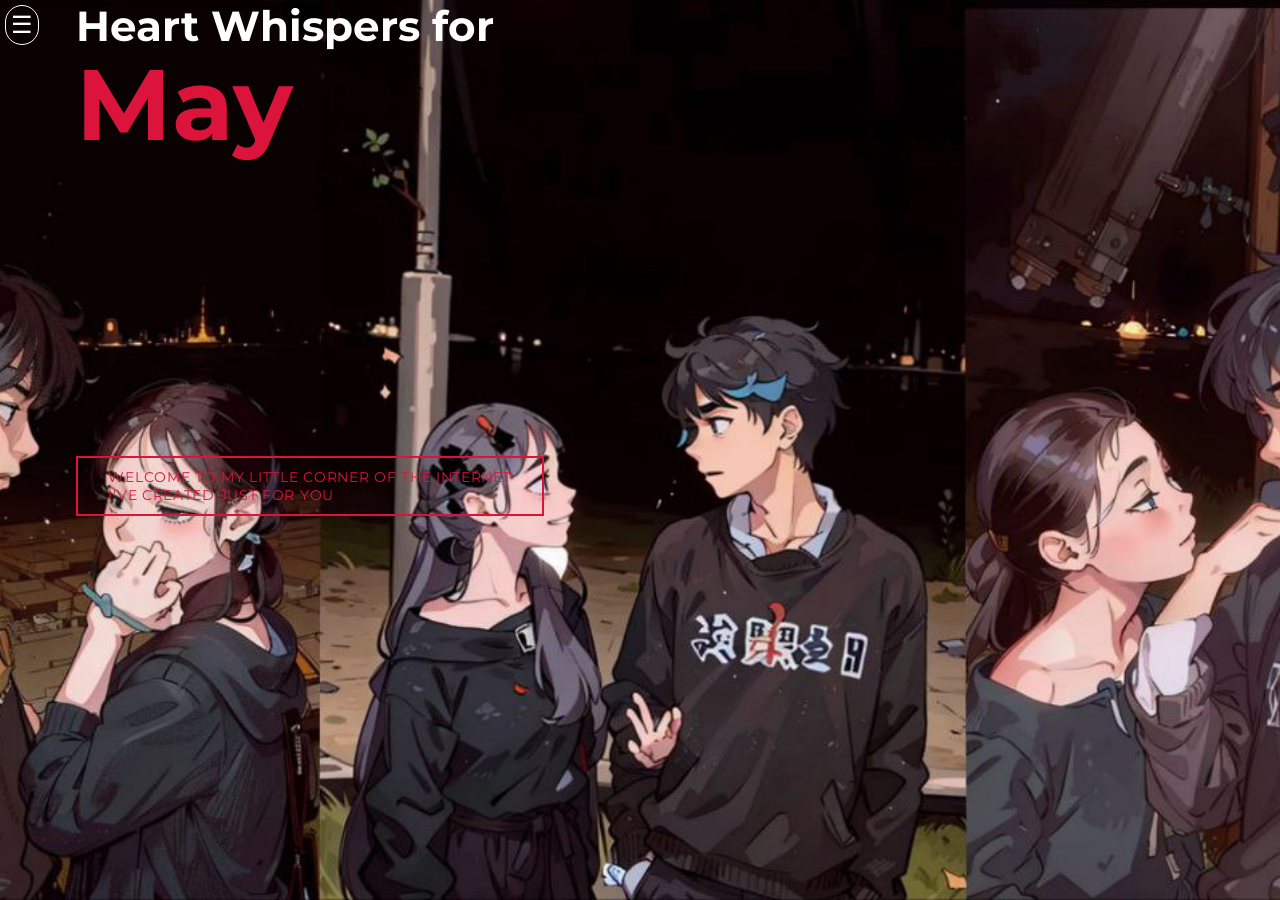
<file: index.html>
<!DOCTYPE html>
<html lang="en">
<head>
  <meta charset="UTF-8">
  <meta name="viewport" content="width=deivce-width, initial-scale=1.0">
  <link rel="stylesheet" href="style.css">
  <script src="script2.js" defer></script>
  <title>Heart Whispers for May</title>
  <link rel="icon" href="image/photo_2023-08-29_23-43-05.jpg" type="image/x-icon">


<body>
   <!-- HomePage Section-->
   <section id="HomePage">
  <!-- Sidebar content-->
    <div class="sidebar">
    
      <a href="PhotoSection.html" class="cta">Timeline & Gallery</a>
      <a href="LetterOfMsg.html" class="cta">Poems echoing within</a>
      <a href="Video.html" class="cta">Your Favourite Tunes</a>
      <a href="video2.html" class="cta">Tunes of My Heart</a>
      <a href="MainVideo.html" class="cta">Confession</a>
      <a href="Abutme.html" class="cta">About Me & Special Thanks</a>
    </div>
    
    </div>
    <button id="sidebarToggle">&#9776;</button>
    <!--End Sidebar content-->  
     <div class="HomePage container">
      <div>
        <h1><span>Heart Whispers for</span></h1>
        <h2> <span>May</span></h2>
        <a href="#" type="button" class="cta1">Welcome To My Little Corner Of The Internet<br> I've Created Just For You</a>
      </div>
     </div>
   </section>
   <!-- End HomePage Section-->
   <script src="script2.js"></script> <!--JavaScript file -->

</body>
</head>
</html>
</file>
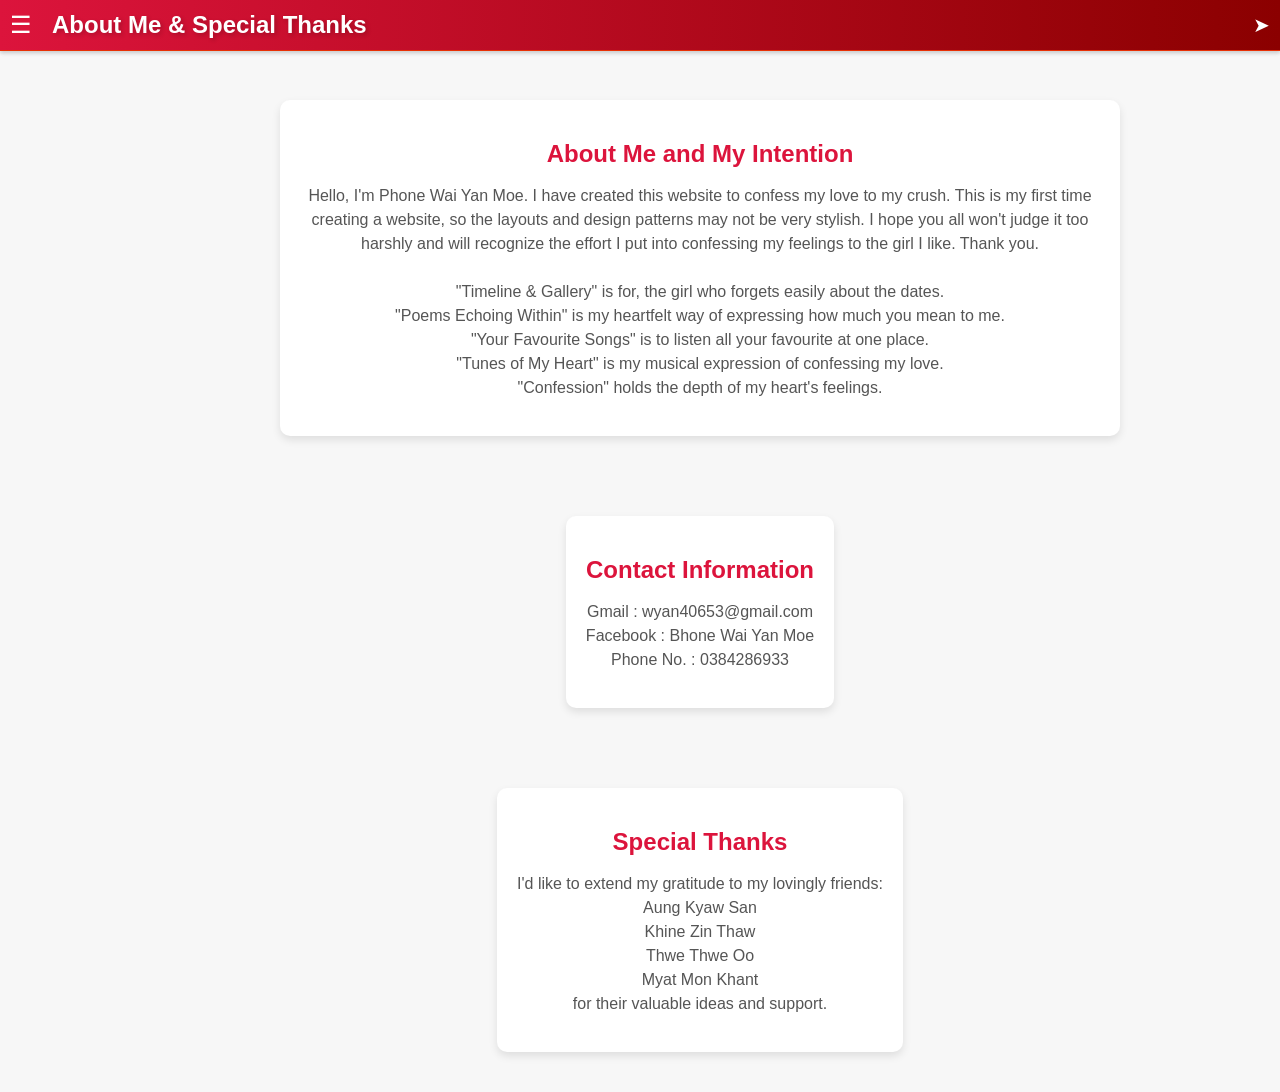
<file: Abutme.html>
<!DOCTYPE html>
<html lang="en">
<head>
  <meta charset="UTF-8">
  <meta name="viewport" content="width=device-width, initial-scale=1.0">
  <link rel="stylesheet" href="style7.css">
  <script src="script2.js" defer></script>
  <link rel="icon" href="image/photo_2023-08-29_23-43-05.jpg" type="image/x-icon">
  <title>About Me</title>
</head>
<body>
  <div class="sidebar">
    <div class="sidebar-content">
    <a href="index.html" class="cta">HomePage</a>
  <a href="PhotoSection.html" class="cta">Timeline & Gallary</a>
  <a href="LetterOfMsg.html" class="cta">Poems echoing within</a>
  <a href="Video.html" class="cta">Your Favourite Tunes</a>
  <a href="video2.html" class="cta">Tunes of My Heart</a>
  <a href="MainVideo.html" class="cta">Confession</a>
    </div>
  </div>
  
  <div class="header">
    <div class="header">   
      <button id="sidebarToggle">&#9776;</button>
      <h1>About Me & Special Thanks</h1>
      <a href="HomePage.html" class="cta1">&#x27A4;</a>
    </div>
  </div>
  
  <div class="content">
    <section class="about-me-section">
      <h2>About Me and My Intention</h2>
      <p>
        Hello, I'm Phone Wai Yan Moe.
        I have created this website to confess my love to my crush. This is my first time creating a website, so the layouts and design patterns may not be very stylish. 
        I hope you all won't judge it too harshly and will recognize the effort I put into confessing my feelings to the girl I like. Thank you.<br><br>
        "Timeline & Gallery" is for, the girl who forgets easily about the dates.<br>
        "Poems Echoing Within" is my heartfelt way of expressing how much you mean to me.<br>
        "Your Favourite Songs" is to listen all your favourite at one place.<br>
        "Tunes of My Heart" is my musical expression of confessing my love.<br>
        "Confession" holds the depth of my heart's feelings.<br>
      </p>
    </section>
    
    <section class="contact-info-section">
      <h2>Contact Information</h2>
      <p>
      Gmail : wyan40653@gmail.com
      <br>Facebook : Bhone Wai Yan Moe
      <br>Phone No. : 0384286933
      </p>
    </section>
    
    <section class="special-thanks-section">
      <h2>Special Thanks</h2>
      <p>
        I'd like to extend my gratitude to my lovingly friends:<br>Aung Kyaw San <br> Khine Zin Thaw <br> Thwe Thwe Oo <br> Myat Mon Khant <br>for their valuable ideas and support.
      </p>
    </section>

  </div>
  <script src="script.js" defer></script>

</body>
</html>
</file>
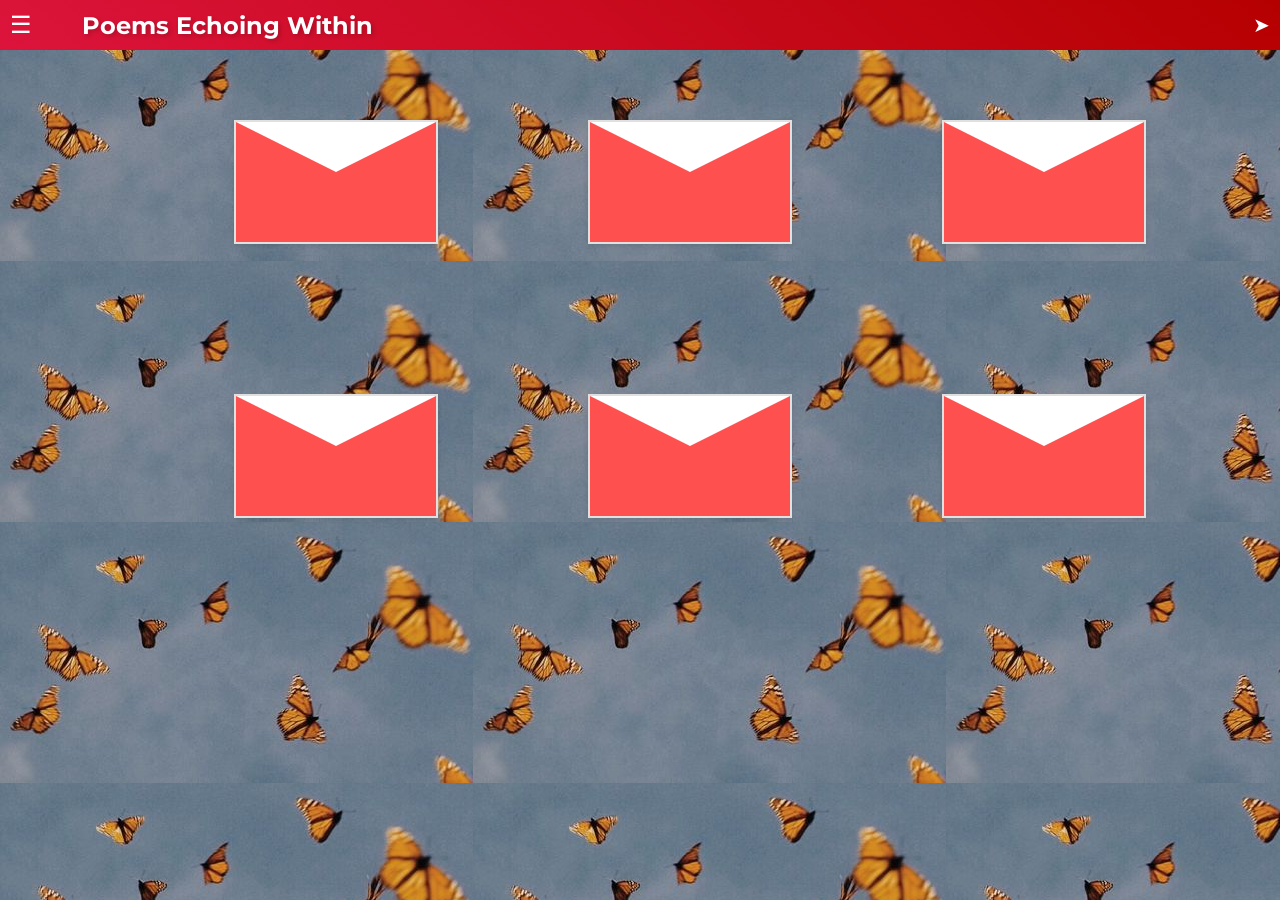
<file: LetterOfMsg.html>
<!DOCTYPE html>
<head>
  <meta charset="UTF-8">
  <meta name="viewport" content="width=device-width, initial-scale=1.0">
  <link rel="stylesheet" href="style3.css">
  <script src="script.js" defer></script>
  <title>My Website-Letter of Msg</title>
  <link rel="icon" href="image/photo_2023-08-29_23-43-05.jpg" type="image/x-icon">

</head>
<body>
 <!-- Sidebar Content -->
 <div class="sidebar">
  <a href="index.html" class="cta">HomePage</a>
  <a href="PhotoSection.html" class="cta">Timeline & Gallery</a>
  <a href="Video.html" class="cta">Your Favourite Tunes</a>
  <a href="video2.html" class="cta">Tunes of My Heart</a>
  <a href="MainVideo.html" class="cta">Confession</a>
  <a href="Abutme.html" class="cta">About Me & Special Thanks</a>
</div>
<!--End Sidebar Content-->
      <!-- Header Section -->
  <div class="header">   
    <button id="sidebarToggle">&#9776;</button>
    <h1>Poems Echoing Within</h1>
    <a href="HomePage.html" class="cta1">&#x27A4;</a>
  </div>
  <!-- End Header Section -->
<!--Envelope Section-->
  <div class="envelope-grid">
    <div class="envelope" id="envelope1">
      <div class="envelope-flap" id="flap1"></div>
      <div class="envelope-content">
        <p class="envelope-message scrollable">
          &nbsp;&nbsp;&nbsp;&nbsp;&nbsp;&nbsp;&nbsp;&nbsp;&nbsp;&nbsp;&nbsp;&nbsp;&nbsp;&nbsp;&nbsp;&nbsp;<span>"The Bird and The Tree"</span><br>
          <br>
          If you were a hibernating bird,<br>
          I'd be the tree you find refuge in.<br>
          In the chill of winter's grasp,<br>
          I'd kindle a campfire to warm your soul within.<br><br>
          When icy winds from the north do blow,<br>
          I'd build a fortress to shelter you from the cold.<br>
          I aspire to be a steadfast wall,<br>
          Guarding your mind and body, as time unfolds.
        </p>
        </div>
    </div>

    <div class="envelope" id="envelope2">
      <div class="envelope-flap" id="flap2"></div>
      <div class="envelope-content">
        <p class="envelope-message scrollable">
          &nbsp;&nbsp;&nbsp;&nbsp;&nbsp;&nbsp;&nbsp;&nbsp;&nbsp;&nbsp;&nbsp;&nbsp;&nbsp;&nbsp;&nbsp;&nbsp;<span>"The Perfect Harmony"</span><br>
          <br>           
          If you were a writer,<br>
            I would be the book you write.<br>
          If you were a cook,<br>
            I would be the dish you made.<br>
          If you were a melody,<br>
            I would be the harmony.<br><br>
          My life was black and white,<br>
            And you would be the artist that paint my life.
          
      </div>
    </div>

    <div class="envelope" id="envelope3">
      <div class="envelope-flap" id="flap3"></div>
      <div class="envelope-content">
        <p class="envelope-message scrollable">
          &nbsp;&nbsp;&nbsp;&nbsp;&nbsp;&nbsp;&nbsp;&nbsp;&nbsp;&nbsp;&nbsp;&nbsp;&nbsp;&nbsp;&nbsp;&nbsp;<span>"Little May"</span><br>
          <br>          
          Little May, My heart is true<br>
          Stick with you like a glue.<br>
          Little May, I won't lie to you<br>
          Falling into you like a fool.<br><br>
          Little May, be my other half<br>
          I humbly seek your heart.<br>
          Little May, express my love with this poem<br>
          Sincerely craving your heart as its eternal home.



        </p>
      </div>
    </div>
    <div class="envelope" id="envelope4">
      <div class="envelope-flap" id="flap4"></div>
      <div class="envelope-content">
        <p class="envelope-message scrollable">  
          &nbsp;&nbsp;&nbsp;&nbsp;&nbsp;&nbsp;&nbsp;&nbsp;&nbsp;&nbsp;&nbsp;&nbsp;&nbsp;&nbsp;&nbsp;&nbsp;<span>"Guardian of Your Heart"</span><br>
          <br>          
          Wherever you go, I will be your guide.<br>
          Whenever you feel lost, I will be your light<br>
          Whenever you face adversity, I will be by your side.<br>
          Don't worry, I will protect you with all my might.<br><br>

          Whatever you do, I will support.<br>
          Whoever hurt you, I will block.<br>
          Whenever you are glad, I will rock.<br>
          Don't worry, Keeping you safe is my job.
          </p>
      </div>
    </div>
    <div class="envelope" id="envelope5">
      <div class="envelope-flap" id="flap5"></div>
      <div class="envelope-content">
        <p class="envelope-message scrollable">
          &nbsp;&nbsp;&nbsp;&nbsp;&nbsp;&nbsp;&nbsp;&nbsp;&nbsp;&nbsp;&nbsp;&nbsp;&nbsp;&nbsp;&nbsp;&nbsp;<span>"Love Everything of You"</span><br>
          <br>          
          The way you smile makes my heart fly.<br>
          The way you speak makes my ear sweet.<br>
          The way you touch makes my face blush.<br>
          The way you love makes me feel loved.<br><br>
          The way you dream makes my inspiration.<br>
          The way you hug makes my breathe rush.<br>
          I love everything of you.<br>
          It just needs to be you.
        </p>
      </div>
    </div>
    <div class="envelope" id="envelope6">
      <div class="envelope-flap" id="flap6"></div>
      <div class="envelope-content">
        <p class="envelope-message scrollable">
          &nbsp;&nbsp;&nbsp;&nbsp;&nbsp;&nbsp;&nbsp;&nbsp;&nbsp;&nbsp;&nbsp;&nbsp;&nbsp;&nbsp;&nbsp;&nbsp;<span>"The Nature of Us"</span><br>
          <br>          
          The sun rises from East to West.<br>
          The river flows from North to South.<br>
          The compass shows only North.<br>

          Like the nature,<br>
          My heart directs only towards you.<br>
          My soul attach only with you.<br>
          My whole life give to you.<br>
          I call this, my nature<br>
          May, you will be my future.
          
        </p>
      </div>
    </div>
  </div>
  <!--End Envelope Section-->
  
  <script src="script.js" defer></script>

  <!-- Java Script File-->
  </body>
  </html>
</file>
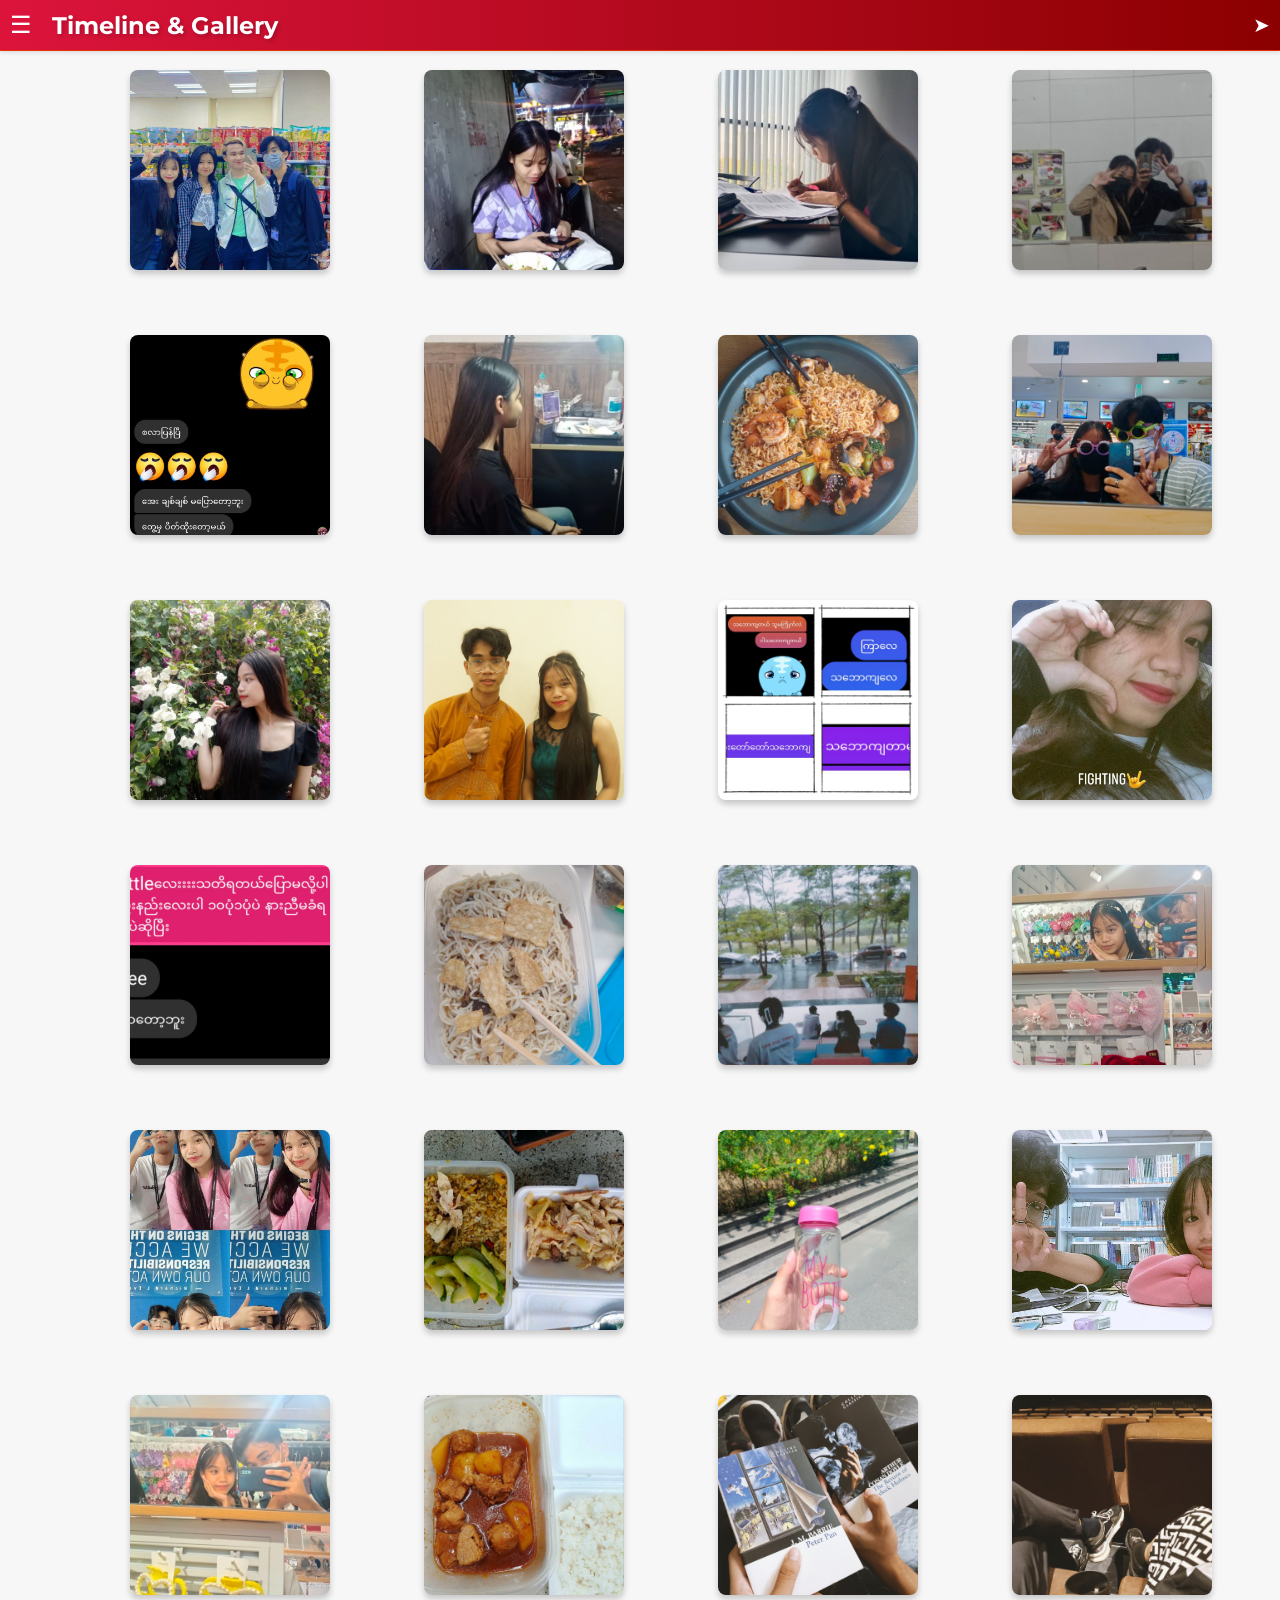
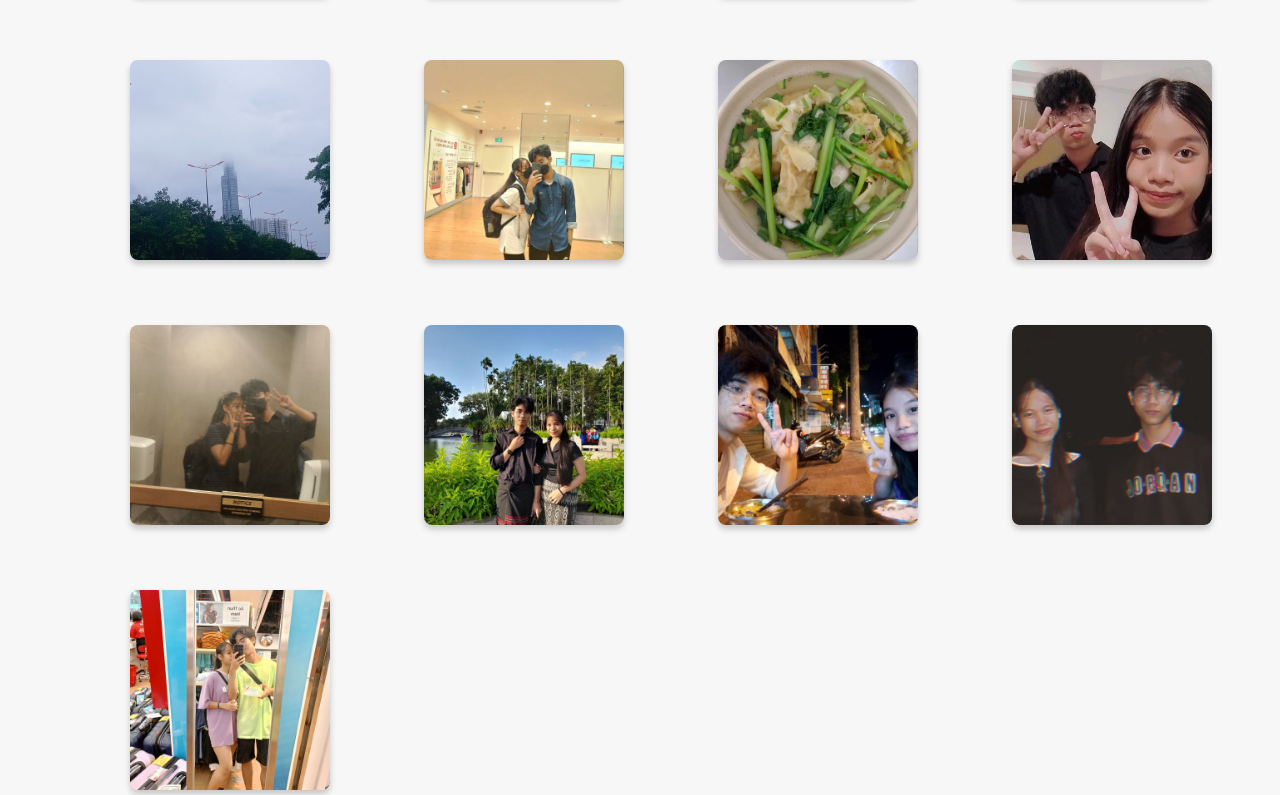
<file: PhotoSection.html>
<!DOCTYPE html>
<html lang="en">
<head>
  <meta charset="UTF-8">
  <meta name="viewport" content="width=device-width, initial-scale=1.0">
  <link rel="stylesheet" href="style2.css">
  <title>My Website - Photos</title>
  <link rel="icon" href="image/photo_2023-08-29_23-43-05.jpg" type="image/x-icon">

  <script src="script2.js" defer></script>

</head>
<body>
  <!-- Header Section -->
  <div class="header">
    <button id="sidebarToggle">&#9776;</button>
    <h1><span>T</span>imeline <span style="color:white;">&</span> Gallery</h1>
    <a href="HomePage.html" class="cta1">&#x27A4;</a>
    
  </div>
  <!-- End Header Section -->
     <!-- Sidebar content -->
  <div class="sidebar">
    <a href="index.html" class="cta">HomePage</a>
      <a href="LetterOfMsg.html" class="cta">Poems echoing within</a>
      <a href="Video.html" class="cta">Your Favourite Tunes</a>
      <a href="video2.html" class="cta">Tunes of My Heart</a>
      <a href="MainVideo.html" class="cta">Confession</a>
      <a href="Abutme.html" class="cta">About Me & Special Thanks</a>
  </div>
  <!--End Sidebar Section -->
  
  <!--photo section-->
    <div class="photo-container">
      <img class="photo" src="image/photo_2023-08-28_00-10-54.jpg"Photo 1>
    
     
      <div class="text-overlay">
        <p>This is the first time we went to Vui Bien. This is the first time we had a long conversation. We listened to the songs all night long and talked a lot. Although I lost myself at that time, you healed me a lot. And you even asked me the silly question xd. Damn, that question became real now.</p>
        <div class="text">
          <p>11/03/2023</p>
      </div>
      </div>
    </div>
    <div class="photo-container">
      <img class="photo" src="image/photo_2023-08-28_00-10-56.jpg" alt="Photo 2">
      <div class="text-overlay">
        <p>This is the day I first saw you cry and you were so stressed out. We had dinner together after attending the dean activity. Like everytime, you asked me "what do we eat for today?" and I brought you to the Pho shop near our uni and suddenly you started and I had no idea what is going on. You opended up your difficulties and I was the listener all that time. I felt you that you had been through a lot of hard time alone. Do you remember you ate a lot so I had to comfort you by giving mine :3</p>
        <div class="text1">
          <p>15/03/2023</p>
      </div>
      </div>
    </div>
    <div class="photo-container">
      <img class="photo" src="image/photo_2023-08-28_00-10-58.jpg" alt="Photo 3">
      <div class="text-overlay">
        <p>This is the day I started saw you fell alseep in front of me. We were studying together for the morning,including chit-chat and playing games >< After that, you put your head on the table and gradually fell alseep. You fell alseep so fast and was like a baby, and you were so cute even when you are sleeping. </p>
        <div class="text2">
          <p>22/03/2023</p>
      </div>
      </div>
    </div> 
    <div class="photo-container">
      <img class="photo" src="image/photo_2023-08-28_00-11-00.jpg" alt="Photo 3">
    
      
      <div class="text-overlay">
        <p>This is the happiest and freest day since I ever arrived Vietnam. On that day, you took self-time at Highland in district 1 and did not tell anyone about where you are except from me. I quitted the class 30 minutes earlier than usual due to worrying about you. This is the first time I took a bike for the first time. When I arrived, you walked to me so elegantly. Unfortunately, you were slipped and fell.") I ran to you and lifted you up. Then, we laughed about it and you became silent again. After that, we took the bus until it ends.After taking off from the bus, you questioned why I chose to be by your side, 
          admitting it made you feel attached. I was at a loss for words. Then, we had Bun Bo Hue and boarded the bus again and left at Lotte supermarket and had the bread you recommended at highland, I really love that taste. </p>
          <div class="text3">
            <p>28/03/2023</p>
        </div>
     
      </div>
     
    </div> 
    <div class="photo-container">
      <img class="photo" src="image/photo_2023-08-28_00-11-02.jpg" alt="Photo 3">
      <div class="text-overlay">
        <p>This is the april fool day. I fooled you that I love you. You almost believed it and I got rejected so many times lol. Now, I really into you,May. </p>
        <div class="text4">
          <p>01/04/2023</p>
      </div>
      </div>
    </div> 
    <div class="photo-container">
      <img class="photo" src="image/photo_2023-08-28_00-12-03.jpg"Photo 1>
      <div class="text-overlay">
        <p>This is the day we got piercing together for your birthday. This was my first time piercing but I had no afraid at all because you were with me. We got the same style. I was so happy even my wallet got stolen on the way home"). </p>
        <div class="text">
          <p>12/04/2023</p>
      </div>
      </div>
    </div>
    <div class="photo-container">
      <img class="photo" src="image/photo_2023-08-28_00-11-11.jpg" alt="Photo 2">
      <div class="text-overlay">
        <p>This is the day before your birthday, treating me Mala Xiang Guo. We went to the Sky Garden(Korean Town) in the afternoon. After having it, we had the ice-cream for dessert. We played true or dare for fun and I asked you if I confessed to you,what would you do? Then,I got rejected for 8 times at once.")At night, we practised the dance and the rain dropped.We were running in the rain and release stress. That was also memorable day that I cannot forget.</p>
        <div class="text5">
          <p>15/04/2023</p>
      </div>
      </div>
    </div>
    <div class="photo-container">
      <img class="photo" src="image/photo_2023-08-28_00-11-57.jpg" alt="Photo 2">
      <div class="text-overlay">
        <p>Though it do not have so much memory on that day, I really love this photo and it is really cute.</p>
        <div class="text6">
          <p>17/04/2023</p>
      </div>
      </div>
    </div> 
   
    <div class="photo-container">
      <img class="photo" src="image/photo_2023-08-28_00-11-13.jpg" alt="Photo 2">
      <div class="text-overlay">
        <p>This is your birthday. In early morning, you called me to take photo for you and you were so stunning in black dress. I felt important to you because you posted the images that I recommended. </p>
        <div class="text6">
          <p>16/04/2023</p>
      </div>
      </div>
    </div>
    <div class="photo-container">
      <img class="photo" src="image/photo_2023-08-28_00-11-14.jpg" alt="Photo 2">
      <div class="text-overlay">
        <p>This is the day we danced together on the stage. You were so gorgeous in traditional costume. It was so much fun and I really enjoyed the day. After that, we had hotpot and went night out with Maya. We talked a lot on that day too, Maya is like third wheel xd. </p>
        <div class="text7">
          <p>19/04/2023</p>
      </div>
      </div>
    </div>
    <div class="photo-container">
      <img class="photo" src="image/photo_2023-08-28_11-00-10.jpg"Photo 1>
      <div class="text-overlay">
        <p>This is the first time I confessed that I liked you. I really felt happy that I got appreciated by you and even after confessing, you did not leave me. Thank you for acknowledging my feeling for you.</p>
        <div class="text6">
          <p>22/04/2023</p>
      </div>
      </div>
    </div>
  
    <div class="photo-container">
      <img class="photo" src="image/photo_2023-08-28_00-11-16.jpg" alt="Photo 2">
      <div class="text-overlay">
        <p>This is the day I had so much work to study. Then, you gave me that image which motivated me a lot. It is also cute af.</p>
        <div class="text6">
          <p>26/04/2023</p>
      </div>
      </div>
    </div>
    <div class="photo-container">
      <img class="photo" src="image/photo_2023-08-28_00-11-18.jpg" alt="Photo 2">
      <div class="text-overlay">
        <p>This is the day that you first time committed you miss me a little bit when I am not with you. I was so happy and I could not even hide my big smile>-<   </p>
        <div class="text6">
          <p>02/05/2023</p>
      </div>
      </div>
    </div>
    <div class="photo-container">
      <img class="photo" src="image/photo_2023-08-28_00-11-20.jpg" alt="Photo 2">
      <div class="text-overlay">
        <p>This is the day you made the "Moke Phet thote" with snack and cola. It was so delicious and I wanted to have more. And when I had a lot, you smiled at me like a mother:3 </p>
        <div class="text6">
          <p>05/05/2023</p>
      </div>
      </div>
    </div>
    <div class="photo-container">
      <img class="photo" src="image/photo_2023-08-28_00-11-22.jpg" alt="Photo 2">
      <div class="text-overlay">
        <p>This is the day that someone accidently captured the photo of us tho she was taking of the rain. We were at the library and chilling with movies. When it rained , we went out to the stairs and watched the rain. I felt something new that I felt my heart beating like a train when I looked up you.  </p>
        <div class="text8">
          <p>08/05/2023</p>
      </div>
      </div>
    </div>
    <div class="photo-container">
      <img class="photo" src="image/photo_2023-08-28_00-11-23.jpg" alt="Photo 2">
      <div class="text-overlay">
        <p>This is the day I officially became your personal photographer that you requested me to take photos and be her photographer. And I completely accepted it. On that day, you were so cute like a kid that makes me fell harder. But that is not the end, you rejected me in front of the other person, I was so sad and could not even speak any word for that.") </p>
        <div class="text9">
          <p>13/05/2023</p>
      </div>
      </div>
    </div>
    <div class="photo-container">
      <img class="photo" src="image/photo_2023-08-28_00-11-27.jpg" alt="Photo 2">
      <div class="text-overlay">
        <p>This is the day you were wearing ao dai in the library. I kept this image to prove that you are also gorgeous in other country's traditional costume.</p>
        <div class="text6">
          <p>15/05/2023</p>
      </div>
      </div>
    </div>
  
    <div class="photo-container">
      <img class="photo" src="image/photo_2023-08-28_00-11-35.jpg" alt="Photo 2">
      <div class="text-overlay">
        <p>This is the day we had our own meal again. I got scolded because I did nothing actually") After that, we went to the library and watched the Kingdom(Korean series) together. We were so free 'cuz we had finished our exam. </p>
        <div class="text6">
          <p>21/05/2023</p>
      </div>
      </div>
    </div>
    <div class="photo-container">
      <img class="photo" src="image/photo_2023-08-28_00-11-29.jpg" alt="Photo 2">
      <div class="text-overlay">
        <p>This is the first time you gave me the first present. On that day, I gave you the toothless keychain and you gave me that adorable bottle tho you ordered the black one").</p>
        <div class="text6">
          <p>25/05/2023</p>
      </div>
      </div>
    </div>

    
      <div class="photo-container">
        <img class="photo" src="image/photo_2023-08-28_00-11-31.jpg" alt="Photo 2">
        <div class="text-overlay">
          <p>This is the day we both prepared for the exam on the third floor of the library. Then, we watched a Japanese heartbreak animal movie and you cried in the end.  </p>
          <div class="text6">
            <p>30/05/2023</p>
        </div>
        </div>
      </div>
   
      <div class="photo-container">
        <img class="photo" src="image/photo_2023-08-28_00-11-33.jpg" alt="Photo 2">
        <div class="text-overlay">
          <p>This is the day you were wearing a long dress that enough to coveryour knee. You were so elegant and fascinating like an adult woman.</p>
          <div class="text6">
            <p>19/06/2023</p>
        </div>
        </div>
      </div>
      <div class="photo-container">
        <img class="photo" src="image/photo_2023-08-28_00-11-39.jpg" alt="Photo 2">
        <div class="text-overlay">
          <p>This is the day you cooked pork meal for me. You were so happy because I ate a lot. And you even bought the watermelon for me 'cuz I told you that I want to eat that the day before. I also really delighted because I had not eaten potato and had the most delicious meal since I arrived Vietnam.</p>
          <div class="text8">
            <p>06/07/2023</p>
        </div>
        </div>
      </div> 
      <div class="photo-container">
        <img class="photo" src="image/photo_2023-08-28_00-11-42.jpg" alt="Photo 2">
        <div class="text-overlay">
          <p>This is our very first date. I had an interview in the morning and you came with me. Then we went to the cresent mall and had Korean buffet at Johnson. We ate really a lot and had a long conversation. Then, we went to the book store and took some memorable photos. After that, we walked to the bridge and sat on the grass. We listened to the songs together and felt the breeze carrying love. Then, we walked back to the university on foot which is 3.3 km far away from the cresent mall. Though it was a long journey, we did not feel like stressed out and run out of energy. We sang the songs and talked a lot. I guess our first date was full of memories.</p>
          <div class="text3">
            <p>07/07/2023</p>
        </div>
        </div>
      </div> 
      <div class="photo-container">
        <img class="photo" src="image/photo_2023-08-28_00-11-44.jpg" alt="Photo 2">
        <div class="text-overlay">
          <p>This is our second date in cinema. It was a random plan actually, we planned to buy a cake for Viwat and then suddenly planned to watch movie. We bought some snacks and drink. We watched Mission Impossible and had the snacks and drink that are not allowed actually. Then, g I began know that you are so special to me and I cannot lose you.</p>
          <div class="text8">
            <p>12/07/2023</p>
        </div>
        </div>
      </div> 
      <div class="photo-container">
        <img class="photo" src="image/photo_2023-08-28_00-11-45.jpg" alt="Photo 2">
        <div class="text-overlay">
          <p>This is the day we got a job for the first time together. It was in district 2. I am the bartender and you are the server.It went out really well at first and we were both really happy.</p>
          <div class="text6">
            <p>17/07/2023</p>
        </div>
        </div>
      </div> 
      <div class="photo-container">
        <img class="photo" src="image/photo_2023-08-28_00-11-47.jpg" alt="Photo 2">
        <div class="text-overlay">
          <p>This is the day we quitted the job together. Although I am still fit in the job but she was not comfortable to work anymore and got a lot of pressure. So, I quitted the job with only one point that I believed you promise to get me a better job. Then, I opened up my feelings on the bus stop and we took off the bus at Ben Thanh market. We had some dessert and went around the saigon square. Although I quitted the job, I had no regret at all because I got your believe.</p>
          <div class="text5">
            <p>23/07/2023</p>
        </div>
        </div>
      </div> 
      <div class="photo-container">
        <img class="photo" src="image/photo_2023-08-28_00-11-49.jpg" alt="Photo 2">
        <div class="text-overlay">
          <p>This is the day we went to the china town in district 5. We went there to have dumplings. It was really delicous.May be any food is more delicious than usual when I have with you. Then, we went to the nearest highland coffee shop and watched the movie together. At 4pm, we went to the chicken plus and had a lot of chicken. We even took the video and you posted it in your account. This is the first day you posted about me on your story.  </p>
          <div class="text5">
            <p>31/07/2023</p>
        </div>
        </div>
      </div> 
      <div class="photo-container">
        <img class="photo" src="image/photo_2023-08-28_00-11-51.jpg" alt="Photo 2">
        <div class="text-overlay">
          <p>This is the day we swam together. We went to Yamin's house and made the food together. Then, we swam together at there and spent a really great time.</p>
          <div class="text6">
            <p>01/08/2023</p>
        </div>
        </div>
      </div>
      <div class="photo-container">
        <img class="photo" src="image/photo_2023-08-28_00-11-53.jpg" alt="Photo 2">
        <div class="text-overlay">
          <p>This is the day we hang out through the whole day. We set off early morning already buying for the lunch. We went to the highland in district 1 and watched the movie. Then, we walked near Ben Thanh market in the evening. Then, we had the sugarcane juice, the bread and the beef noodle. Then, we stayed at Bamos coffee shop and spent the whole night. We made a vlog for the whole day. It was such a blessful day for me. </p>
          <div class="text5">
            <p>04/08/2023</p>
        </div>
        </div>
      </div> 
      <div class="photo-container">
        <img class="photo" src="image/photo_2023-08-28_00-11-56.jpg" alt="Photo 2">
        <div class="text-overlay">
          <p>This is the day we went to the festival organized by the volunteer program. We both wearing the black traditional costume and we both shined among other people. You and I were really like a couple. My feeling for you get deeper and deeper itself.</p>
          <div class="text8">
            <p>06/08/2023</p>
        </div>
        </div>
      </div> 
      <div class="photo-container">
        <img class="photo" src="image/photo_2023-08-28_00-16-52.jpg"Photo 1>
      
       
        <div class="text-overlay">
          <p>This is the day we went to the district 5 again. We had no chance to have beef noodle on the last time. So, we went there to have this. In the early morning, we cooked pork together and it was really delicious like usual. We had it at highland coffe shop. </p>
          <div class="text8">
            <p>14/08/2023</p>
        </div>
        </div>
      </div>
    </div> 
    <div class="photo-container">
    <img class="photo" src="image/photo_2023-08-28_00-11-37.jpg" alt="Photo 2">
    <div class="text-overlay">
      <p>This is the day we had a lot of memorable photos. Although the others push us to take photos of us and you seemed really tired. But I secretly thank SNW for taking us the good photos hee". </p>
      <div class="text8">
        <p>21/08/2023</p>
    </div>
  </div>
  </div>
    <div class="photo-container">
      <img class="photo" src="image/photo_2023-08-28_00-16-53.jpg"Photo 1>
      <div class="text-overlay">
        <p>This is the day we bought a present for Maya. We were both wearing short and were harmonious. We bought a cake and a plant for her and had dinner at Busan Korean restaurant. You were so cute in that outfit and I admit that you are so beautiful, gorgeous and pretty in any style.</p>
        <div class="text">
          <p>27/08/2023</p>
      </div>
      </div>
    </div>
  
  

   
  <!-- End photo Section -->

  

  <script src="script2.js"></script> <!-- JavaScript file -->

</body>
</html>
</file>
<file: style.css>
@import url('https://fonts.googleapis.com/css2?family=Montserrat:wght@300;400;700&family=Roboto:wght@700&display=swap');
*{
  padding: 0;
  margin: 0;
  box-sizing: border-box;
}
html{
  font-size: 7px;
  font-family: 'Montserrat', sans-serif;
}

a{
  text-decoration: none;
}
.container{
  min-height: 100vh;
  width: 100%;
  display: flex;
  align-items: center;
  justify-content: left;
  flex-direction: column;
  z-index: 1;
  margin-left: 20px;
}
#sidebarToggle {
  margin-left: 5px;
  background-color: transparent;
  padding: 5px;
  border: 1px solid white; 
  border-radius: 50px;
  color: white;
  font-size: 24px;
  cursor: pointer;
  position: absolute; /* Position the icon absolutely within the container */
  top: 5px; /* Adjust top position as needed */
 /* Adjust right position as needed */
  z-index: 1000; /* Place the icon above other content */
}

/* End header section */
/* Sidebar Styles */
.sidebar {
  justify-content: center; /* Center vertically */
  align-items: center; /* Center horizontally */
  width:1500px;
  position: fixed;
  top: 0;
  left: -1500px;
  height: 100%;
  background-color: rgb(31,30 ,30 );
  color: white;
  padding: 20px;
  padding-left: 20px;
  transition: left 0.7s ease;
  z-index: 100;
  /* Make sure sidebar is above other content */
}
.sidebar.active {
  left: 0; /* Show the sidebar when active class is added */
  z-index: 1;
}
/*Homepage Section*/
#HomePage{
  width: 100%;
  padding-right: 700px;
  background-image: url(image/photo_2023-08-28_00-36-53.jpg);
  background-size:cover;
  background-position: top center;
  position:relative;
 
}

#HomePage::after{ 
  position: absolute;
  left: 0;
  top: 0;
  content: '';
  height: 100%;
  width: 100%;
  background-color: black;
  opacity: .7;
  z-index: -1;
}
#HomePage{
  display: block;
  font-size: 4rem;
  position: relative;
  color: white;
}
/*#hero h1 span{
  position: absolute;
  top: 0;
  left: 0;
  height: 100%;
  width: 0;
  background-color: crimson;
  animation: text_reveal_box 1s ease;
  animation-delay: 0.5s;
}*/
/* Apply animation to specific text lines */
#HomePage h1 span,
#HomePage h2 span
{
  margin-top: 0px;
  position: relative;
  display: inline-block;
  overflow: hidden;
  white-space: nowrap;
  animation: text_reveal_box 2s ease;
  animation-delay: 1s;
  
}

#HomePage h2 span {
  margin-top: -20px;
  padding-bottom: 150px;
  font-size: 100px;
  color: crimson;
  animation: text_reveal_box 4s ease;
  animation-delay: 2s; /* Delay for second line */
  margin-bottom: 100px;
}

#HomePage .cta1{
  display: flex;
  padding: 10px 30px;
  margin-top: 10vh;
  color: crimson;
  background-color: transparent;
  border: 2px solid crimson;
  justify-content: center;
  align-items: center;
  font-size: 2rem;
  text-transform: uppercase;
  letter-spacing: .1rem;
  margin-top: 30px;
  z-index: 2000;
  transition: .3s ease;
  transition-property: background-color, color;
  
}


#HomePage .cta{
  width: 300px;
  margin-left: 450px;
  display: flex; /* Use flexbox for centering */
  padding: 10px 30px;
  margin-top: 10vh;
  color: crimson;
  background-color: transparent;
  border: 2px solid crimson;
  justify-content: center;
  align-items: center;
  font-size: 2rem;
  text-transform: uppercase;
  letter-spacing: .1rem;
  margin-top: 30px;
 
  transition: .3s ease;
  transition-property: background-color, color;
}
#HomePage .cta:hover{
  display: inline-block;
  color: white;
  background-color: crimson;
}
#HomePage .cta1:hover{
  justify-content: center;
  align-items: center;
  color: white;
  background-color: crimson;
}
/*End HomePage Section*/

/*Keyframes*/
@keyframes text_reveal_box{
  0%{
    width: 0;
    left: 0;
    
  }
  100%{
    width: 100%;
    left: 0;
  }
}

  /*End Keyframes*/

/* Add media query for smaller screens */
@media (max-width: 768px) {
  #HomePage {
    padding-right: 0; /* Adjust spacing for smaller screens */
  }
  .header h1 {
    font-size: 20px; /* Adjust font size for smaller screens */
    
      padding-left: 120px;
    
  }

  .header a {
    font-size: 18px; /* Adjust font size for smaller screens */
  }

  #HomePage h1 span,
  #HomePage h2 span {
    font-size: 3rem; /* Adjust font size for smaller screens */
  }

  #HomePage h2 span {
    padding-bottom: 50px; /* Adjust padding for smaller screens */
    font-size: 60px; /* Adjust font size for smaller screens */
    margin-bottom: 200px;
  }

  .container {
    padding-left: 20px; /* Adjust padding for smaller screens */
  }
  .sidebar {
    position:fixed;
    width: 100%; /* Occupy full width of the screen */
    left: -100%; /* Hide sidebar by default */
    z-index: 1000;
  }

  .sidebar.active {
    left: 0; /* Show sidebar when active class is added */
  }
  #HomePage .cta{
    width: 135px;
    margin-left: 135px;
    display: flex; /* Use flexbox for centering */
    font-size: 8px;

  }
  #HomePage .cta1{
    width: 300px;
    display: flex;
    font-size: 2rem;
    letter-spacing: .1rem;
    margin-top: 30px;
    z-index: 2000;
  }
  #HomePage .cta:hover{
    display: inline-block;
    color: white;
    background-color: crimson;
  }
  #sidebarToggle {
    margin-top: 10px;  
    padding: 5px;
    font-size: 2rem;
    position: absolute; /* Position the icon absolutely within the container */
    top: 5px; /* Adjust top position as needed */
   /* Adjust right position as needed */
    z-index: 1000; /* Place the icon above other content */
  }
}
</file>
<file: style7.css>
/* Your existing styles */
html{
  font-size: 7px;
  font-family: 'Montserrat', sans-serif;
}
a{
  text-decoration: none;
}

body {
  padding-top: 60px;
  padding-left: 120px;
  justify-content: center;
  align-items: center;
  margin: 0;

  box-shadow: 0 4px 6px rgba(0, 0, 0, 0.1);
  background-color: #f7f7f7;
}

.content {
  padding: 0px;
  display: flex;
  flex-direction: column;
  align-items: center;
  text-align: center;
}
.sidebar-content {
  max-height: 100vh; /* Set the maximum height to the viewport height */
  overflow-y: auto; /* Enable vertical scrolling */
  padding-top: 50px; /* Adjust padding to make space for the fixed header */
}

.about-me-section,
.contact-info-section,
.special-thanks-section {
  max-width: 800px;
  margin: 40px auto;
  padding: 20px;
  background-color: white;
  border-radius: 10px;
  box-shadow: 0px 4px 8px rgba(0, 0, 0, 0.1);
  transition: transform 0.3s ease;
}
.header {
  display: flex;
  flex-direction: row;
  height: 50px;
  justify-content: space-between;
  align-items: center;
  position: fixed;
  top: 0;
  left: 0;
  right: 0;
  z-index: 1001;
  background: linear-gradient(90deg, crimson, darkred); /* Gradient background */
  box-shadow: 0 2px 4px rgba(0, 0, 0, 0.1); /* Shadow for depth */
  border-bottom: 1px solid #E83005; /* Border color */
}
.header h1 {
  margin: 0;
  padding-left: 10px;
  color: white;
  text-align: left;
  font-size: 24px;
  font-weight: bold; /* Added font weight */
  text-shadow: 2px 2px 4px rgba(0, 0, 0, 0.2); /* Text shadow */
  flex-grow: 1;

}
.header h1 span {
  color: white; 
}

.header a {
  margin: 0;
  padding-right: 10px; 
  color: white;
  text-align: right;
  font-size: 20px;
  flex-grow: 1;
}
#sidebarToggle {
  background-color: transparent;
  border: none;
  color: white;
  font-size: 24px;
  cursor: pointer;
  padding: 10px;
}

/* End header section */
/* Sidebar Styles */
.sidebar {
  width:1500px;
  left: -1500px;
  position: fixed;
  margin-top: 50px;
  top: 0;
  height: 100%;
  background-color: rgb(31,30 ,30 );
  color: white;
  transition: left 0.7s ease;
  z-index: 1000;
}
.sidebar.active {
  left: 0; /* Show the sidebar when active class is added */
}
.cta{
  width: 300px;
  margin-left: 450px;
  display: flex; /* Use flexbox for centering */
  padding: 10px 30px;
  margin-top: 10vh;
  color: crimson;
  background-color: transparent;
  border: 2px solid crimson;
  justify-content: center;
  align-items: center;
  font-size: 2rem;
  text-transform: uppercase;
  letter-spacing: .1rem;
  margin-top: 30px;
 
  transition: .3s ease;
  transition-property: background-color, color;
}
.cta:hover{
  display: inline-block;
  color: white;
  background-color: crimson;
}

.about-me-section h2,
.contact-info-section h2,
.special-thanks-section h2 {
  color: crimson;
  font-size: 24px;
  margin-bottom: 10px;
}

.about-me-section p,
.contact-info-section p,
.special-thanks-section p {
  font-size: 16px;
  line-height: 1.5;
  color: #555;
}

/* Smooth hover effect */
.about-me-section:hover,
.contact-info-section:hover,
.special-thanks-section:hover {
  transform: scale(1.02);
}
@media screen and (max-width: 768px) {
  .container {
    padding: 10px;
  }
  .sidebar.active {
    left: 0; /* Show sidebar when active class is added */
  }
  .cta{
    width: 60px;
    margin-left: 160px;
    display: flex; /* Use flexbox for centering */
    font-size: 8px;

  }
  .cta:hover{
    display: inline-block;
    color: white;
    background-color: crimson;
  }
  .header h1{
    padding-left: 120px;
  }
  
  #sidebarToggle {
    font-size: 2rem;
    position: absolute; /* Position the icon absolutely within the container */
    top: 5px; /* Adjust top position as needed */
   /* Adjust right position as needed */
    z-index: 1000; /* Place the icon above other content */
  }
  .sidebar {
    position:fixed;
    width: 100%; /* Occupy full width of the screen */
    left: -100%; /* Hide sidebar by default */
  }
  .header h1{
    margin-left: 20px;
    font-size: 2rem;
}
/* Existing styles for the sidebar */
.sidebar {
  /* Your existing styles */
 
  overflow-y: hidden; /* Hide vertical scrollbar initially */
}

.sidebar-content {
   /* Set maximum height to the viewport height */
   /* Enable vertical scrolling when content exceeds height */
  padding-top: 0px; /* Adjust padding to make space for the fixed header */
}

/* Rest of your existing styles */
.content { 
  margin-right: 60px;
}


}
</file>
<file: style3.css>
@import url('https://fonts.googleapis.com/css2?family=Montserrat:wght@300;400;700&family=Roboto:wght@700&display=swap');

html{
  font-size: 7px;
  font-family: 'Montserrat', sans-serif;
}
a{
  text-decoration: none;
}
body {
  margin: 0;
  background-image: url(image/aad224556dd2404393f0cdd04a8bdaca.jpg);
  display: flex;
  justify-content: center;
  align-items: center;
  margin: 0;
  background-color: #f7f7f7;
  padding-top: 80px;
  padding-bottom: 20px;
  padding-left: 100px;
}
#sidebarToggle {
  background-color: transparent;
  border: none;
  color: white;
  font-size: 24px;
  cursor: pointer;
  padding: 10px;
}
/* Sidebar Styles */
.sidebar {
  width: 50px;
  position: fixed;
  top: 0;
  left: -300px;
  height: 100%;
  background-color: #333;
  color: white;
  transition: left 0.7s ease;
}
.sidebar.active {
  left: 0; /* Show the sidebar when active class is added */
}
.header {
  display: flex;
  flex-direction: row;
  height: 50px;
  justify-content: space-between;
  align-items: center;
  position: fixed;
  top: 0;
  left: 0;
  right: 0;
  z-index: 100;
 
  background: linear-gradient(40deg, crimson, rgb(181, 0, 0)); /* Gradient background */
  
}
.header h1 {
  margin: 0;
  padding-left: 10px;
  color: white;
  text-align: left;
  font-size: 24px;
  font-weight: bold; /* Added font weight */
  text-shadow: 2px 2px 4px rgba(0, 0, 0, 0.2); /* Text shadow */
  flex-grow: 1;
  padding-left: 40px;
}
.header h1 span {
  color: white; 
}

.header a {
  margin: 0;
  padding-right: 10px; 
  color: white;
  text-align: right;
  font-size: 20px;
  flex-grow: 1;
}
/* End header section */

.envelope-container {
  display: flex;

}
.envelope-grid {
  display: grid;
  grid-template-columns: repeat(3, 1fr);
  grid-gap: 150px;
  justify-content: center;
  align-items: center;
  margin: 40px 0;
}

.envelope {
  position: relative;
  width: 200px;
  height: 120px;
  background-color: #ff5050;
  border: 2px solid #e0e0e0;
  box-shadow: 0 2px 5px rgba(0, 0, 0, 0.1);
  cursor: pointer;
  z-index: 2;
  overflow: hidden;
  transition: transform 0.3s ease, box-shadow 0.3s ease, background-color 0.3s ease; /* Add transitions */
  
}
.envelope-content.scrollable {
  max-height: 1000px; /* Adjust as needed */
  opacity: 1;
  overflow-y: auto; /* Enable vertical scrolling when content overflows */
  /* Other styles */
}

.envelope-content .envelope-message span{
  font-weight: bold;
}

.envelope:hover {
  transform: translateY(-5px); /* Lift the envelope on hover */
  box-shadow: 0 5px 10px rgba(0, 0, 0, 0.2); /* Add shadow on hover */
  background-color: #ff7c7c; /* Change background color on hover */
}


.envelope-flap {
  position: absolute;
  top: 0;
  left: 0;
  width: 0;
  height: 0;
  border-left: 100px solid transparent; /* Adjusted width */
  border-right: 100px solid transparent; /* Adjusted width */
  border-top: 50px solid #ffffff;
  z-index: 1;
  transition: opacity 0.5s, transform 0.3s ease, box-shadow 0.3s ease; /* Add transition */
}

.envelope.opened #flap1 {
  opacity: 0; 
}
.envelope.opened {
  background-color: #ffffff; /* Change the background color to white when opened */
  transform: translateY(-5px) scale(1.5);
}

.envelope.opened #flap1 {
  opacity: 0; /* Make the flap disappear when opened */
}

.envelope-content {
  position: relative;
  z-index: 3;
  padding: 10px;
  max-height: 100px;
  align-items: center;
  justify-content: center;
  opacity: 0;
  overflow: hidden;
  margin: auto; /* Add this line to center the content horizontally */
  display: flex; /* Add this line to enable flexbox behavior */
  flex-direction: column; /* Add this line to align content vertically */
  transition: max-height 0.7s ease, opacity 0.7s ease;
}


.envelope.opened .envelope-content {
  max-height: 400px;
  opacity: 1;
  overflow-y: auto; /* Enable vertical scrolling when content overflows */
}.sidebar {
  width:1500px;
  left: -1500px;
  position: fixed;
  margin-top: 50px;
  top: 0;
  height: 100%;
  background-color: rgb(31,30 ,30 );
  color: white;
  transition: left 0.7s ease;
  z-index: 1000;
}
.sidebar.active {
  left: 0; /* Show the sidebar when active class is added */
}
.cta{
  width: 300px;
  margin-left: 450px;
  display: flex; /* Use flexbox for centering */
  padding: 10px 30px;
  margin-top: 10vh;
  color: crimson;
  background-color: transparent;
  border: 2px solid crimson;
  justify-content: center;
  align-items: center;
  font-size: 2rem;
  text-transform: uppercase;
  letter-spacing: .1rem;
  margin-top: 30px;
  transition: .3s ease;
  transition-property: background-color, color;
}
.cta:hover{
  display: inline-block;
  color: white;
  background-color: crimson;
}


@media screen and (max-width: 768px) {
  /* Adjust styles for screens up to 768px wide */
  body {
    padding-left: 20px; /* Adjust the left padding */
    padding-top: 150px; /* Increase top padding for better space */
    padding-bottom: 40px; /* Adjust bottom padding */
 /* Remove background image on smaller screens */
  }
  .header h1{
    padding-left: 120px;
  }
  
  /* Make the envelope content scrollable */
  .envelope-message.scrollable {
    font-size: 4px;
    max-height: 14dvw; /* Adjust as needed */
    opacity: 1;
    overflow-y: auto; /* Enable vertical scrolling when content overflows */
    /* Other styles */
  }
  .header h1 {
    font-size: 20px; /* Adjust font size for smaller screens */
  }

  .header a {
    font-size: 18px; /* Adjust font size for smaller screens */
  }

  .envelope-grid {
    grid-template-columns: repeat(2, 1fr); /* Adjust columns for smaller screens */
    grid-gap: 80px; /* Reduce gap for smaller screens */
    margin: 20px 0; /* Adjust margin for smaller screens */
  }

  .envelope {
    width: 150px; /* Adjust envelope width for smaller screens */
    height: 90px; /* Adjust envelope height for smaller screens */
  }

  .envelope-content {
    max-height: 200px; /* Adjust max height for smaller screens */
  }
  .envelope-flap {
    position: absolute;
    top: 0;
    left: 0;
    width: 0;
    height: 0;
    border-left: 75px solid transparent; /* Adjusted width */
    border-right: 75px solid transparent; /* Adjusted width */
    border-top: 25px solid #ffffff;
    z-index: 1;
    transition: opacity 0.5s, transform 0.3s ease, box-shadow 0.3s ease; /* Add transition */
  }  

  .sidebar.active {
    left: 0; /* Show sidebar when active class is added */
  }
  .cta{
    width: 70px;
    margin-left: 130px;
    display: flex; /* Use flexbox for centering */
    font-size: 8px;

  }
  .cta:hover{
    display: inline-block;
    color: white;
    background-color: crimson;
  }
  #sidebarToggle {
    font-size: 2rem;
    position: absolute; /* Position the icon absolutely within the container */
    top: 5px; /* Adjust top position as needed */
   /* Adjust right position as needed */
    z-index: 1000; /* Place the icon above other content */
  }
  .sidebar {
    position:fixed;
    width: 100%; /* Occupy full width of the screen */
    left: -100%; /* Hide sidebar by default */
  }
}
</file>
<file: style2.css>
@import url('https://fonts.googleapis.com/css2?family=Montserrat:wght@300;400;700&family=Roboto:wght@700&display=swap');

html{
  font-size: 7px;
  font-family: 'Montserrat', sans-serif;
}
a{
  text-decoration: none;
}

body {
  padding-top: 60px;
  padding-left: 120px;
  justify-content: center;
  align-items: center;
  margin: 0;
  display: grid;
  grid-template-columns: repeat(auto-fit, minmax(200px, 1fr)); /* Responsive columns */
  grid-template-columns: 1fr 1fr 1fr 1fr;
  grid-column-gap: 16px;
  grid-row-gap: 50px;
  box-shadow: 0 4px 6px rgba(0, 0, 0, 0.1);
  background-color: #f7f7f7;
}

.header {
  display: flex;
  flex-direction: row;
  height: 50px;
  justify-content: space-between;
  align-items: center;
  position: fixed;
  top: 0;
  left: 0;
  right: 0;
  z-index: 1001;
  background: linear-gradient(90deg, crimson, darkred); /* Gradient background */
  box-shadow: 0 2px 4px rgba(0, 0, 0, 0.1); /* Shadow for depth */
  border-bottom: 1px solid #E83005; /* Border color */
}
.header h1 {
  margin: 0;
  padding-left: 10px;
  color: white;
  text-align: left;
  font-size: 24px;
  font-weight: bold; /* Added font weight */
  text-shadow: 2px 2px 4px rgba(0, 0, 0, 0.2); /* Text shadow */
  flex-grow: 1;

}
.header h1 span {
  color: white; 
}

.header a {
  margin: 0;
  padding-right: 10px; 
  color: white;
  text-align: right;
  font-size: 20px;
  flex-grow: 1;
}
#sidebarToggle {
  background-color: transparent;
  border: none;
  color: white;
  font-size: 24px;
  cursor: pointer;
  padding: 10px;
}

/* End header section */
/* Sidebar Styles */
.sidebar {
  width:1500px;
  left: -1500px;
  position: fixed;
  margin-top: 50px;
  top: 0;
  height: 100%;
  background-color: rgb(31,30 ,30 );
  color: white;
  transition: left 0.7s ease;
  z-index: 1000;
}
.sidebar.active {
  left: 0; /* Show the sidebar when active class is added */
}
/* Photo container */
.photo-container {
  margin: 10px;
  position: relative;
  width: 200px;
  height: 200px;
  margin-bottom: 5px;
  overflow: hidden;
  border-radius: 8px;
  box-shadow: 0 4px 6px rgba(0, 0, 0, 0.2);
  transition: transform 0.2s ease, box-shadow 0.2s ease;
}
.cta{
  width: 300px;
  margin-left: 450px;
  display: flex; /* Use flexbox for centering */
  padding: 10px 30px;
  margin-top: 10vh;
  color: crimson;
  background-color: transparent;
  border: 2px solid crimson;
  justify-content: center;
  align-items: center;
  font-size: 2rem;
  text-transform: uppercase;
  letter-spacing: .1rem;
  margin-top: 30px;
 
  transition: .3s ease;
  transition-property: background-color, color;
}
.cta:hover{
  display: inline-block;
  color: white;
  background-color: crimson;
}

.photo-container:hover {
  transform: translateY(-5px)scale(1.1);
  box-shadow: 0 8px 12px rgba(0, 0, 0, 0.3);
}

.photo {
  width: 100%;
  height: 100%;
  object-fit: cover;
  cursor: pointer;
}

.photo-container:hover .photo {
  filter: brightness(70%);
}

.text-overlay {
  display: none;
  position: absolute;
  top: 0;
  left: 0;
  width: 100%;
  height: 100%;
  padding: 10px;
  color: white;
  background: rgba(0, 0, 0, 0.7);
  transition: opacity 0.3s ease;
  box-sizing: border-box;
}
.text {
  margin-top: 90px;
  text-align: center;
  font-size: 16px;
  color: #555;
}
.text1 {
  margin-top: 50px;
  text-align: center;
  font-size: 16px;
  color: #555;
}
.text2 {
  margin-top: 90px;
  text-align: center;
  font-size: 16px;
  color: #555;
}.text3 {
  margin-top: 0px;
  text-align: center;
  font-size: 16px;
  color: #555;
}
.text4 {
  margin-top: 90px;
  text-align: center;
  font-size: 16px;
  color: #555;
}
.text5 {
  margin-top: 40px;
  text-align: center;
  font-size: 16px;
  color: #555;
}
.text6 {
  margin-top: 100px;
  text-align: center;
  font-size: 16px;
  color: #555;
}
.text7 {
  margin-top: 90px;
  text-align: center;
  font-size: 16px;
  color: #555;
}
.text8 {
  margin-top: 80px;
  text-align: center;
  font-size: 16px;
  color: #555;
}
.text9 {
  margin-top: 60px;
  text-align: center;
  font-size: 16px;
  color: #555;
}


.photo-container:hover .text-overlay {
  display: block;
}
/* End photo container */

@media screen and (max-width: 768px) {
  /* Adjust styles for screens up to 768px wide */
  body {
    grid-template-columns: 1fr; /* Display one column on smaller screens */
    padding-left: 20px; /* Adjust the left padding */
    padding-top: 100px; /* Increase top padding for better space */
  
  }

  .header h1 {
    font-size: 20px; /* Adjust font size for smaller screens */
    
      padding-left: 120px;
  
    
  }

  .header a {
    font-size: 18px; /* Adjust font size for smaller screens */
  }
  .container {
    padding-left: 40px; /* Adjust padding for smaller screens */
  }


  .photo-container {
    width: 100%; /* Full width photo container on small screens */
    margin: 10px 0; /* Adjust margins for smaller screens */
  }

  .text-overlay {
    padding: 5px; /* Reduce padding for smaller screens */
  }

  .sidebar.active {
    left: 0; /* Show sidebar when active class is added */
  }
  .cta{
    width: 70px;
    margin-left: 130px;
    display: flex; /* Use flexbox for centering */
    font-size: 8px;

  }
  .cta:hover{
    display: inline-block;
    color: white;
    background-color: crimson;
  }
  #sidebarToggle {
    font-size: 2rem;
    position: absolute; /* Position the icon absolutely within the container */
    top: 5px; /* Adjust top position as needed */
   /* Adjust right position as needed */
    z-index: 1000; /* Place the icon above other content */
  }
  .sidebar {
    position:fixed;
    width: 100%; /* Occupy full width of the screen */
    left: -100%; /* Hide sidebar by default */
  }
}
</file>
